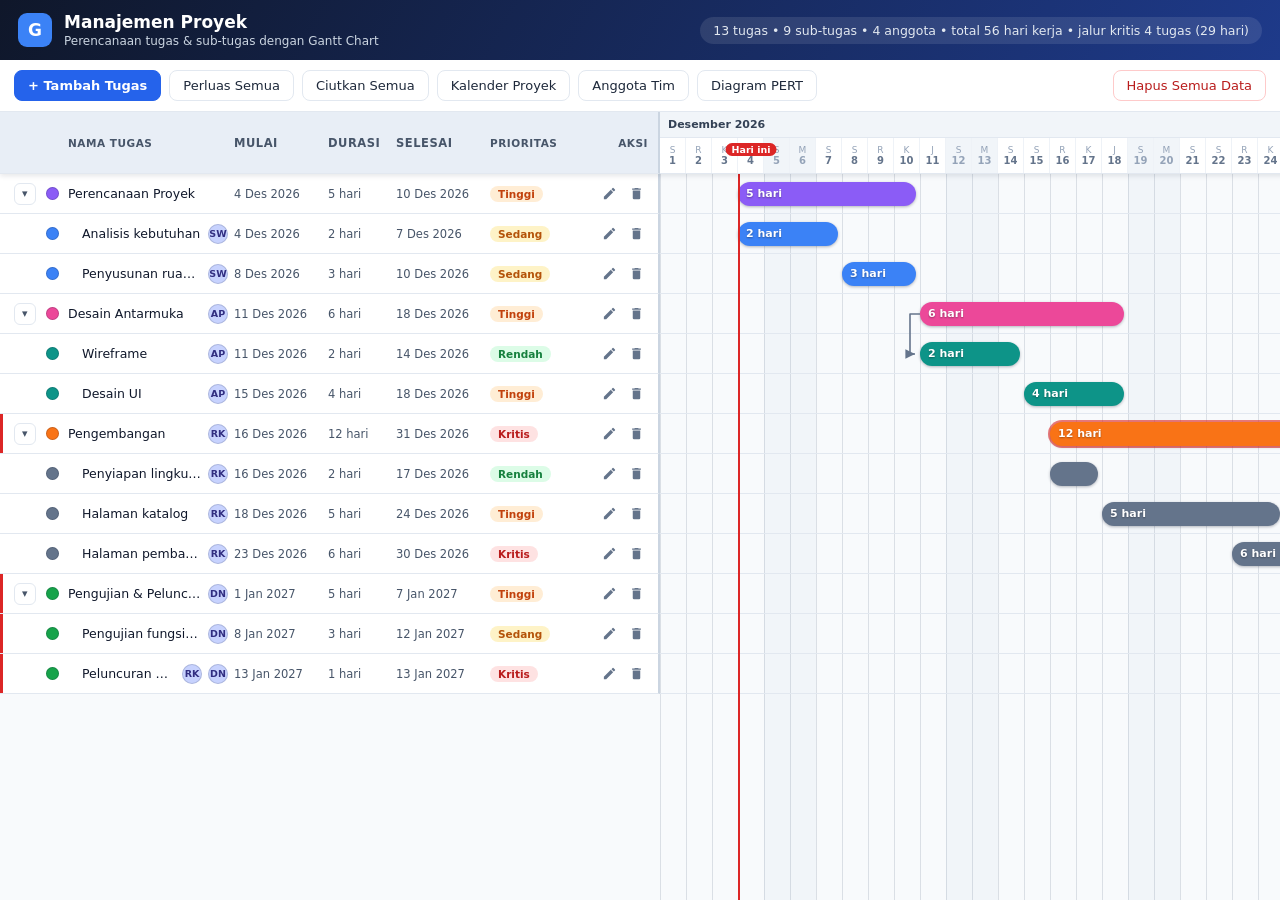
<file: index.html>
<!DOCTYPE html>
<html lang="id">
<head>
<meta charset="utf-8">
<meta name="viewport" content="width=device-width, initial-scale=1">
<title>Manajemen Proyek &mdash; Gantt Chart</title>
<link rel="stylesheet" href="styles.css">
</head>
<body>

<header class="kepala-app">
  <div class="brand">
    <div class="logo" aria-hidden="true">G</div>
    <div>
      <h1>Manajemen Proyek</h1>
      <p>Perencanaan tugas &amp; sub-tugas dengan Gantt Chart</p>
    </div>
  </div>
  <div class="stat" id="statInfo">Memuat&hellip;</div>
</header>

<div class="bilah-alat">
  <div class="kiri">
    <button type="button" id="btnTambah" class="btn utama">+ Tambah Tugas</button>
    <button type="button" id="btnBukaSemua" class="btn">Perluas Semua</button>
    <button type="button" id="btnLipatSemua" class="btn">Ciutkan Semua</button>
    <button type="button" id="btnKalender" class="btn">Kalender Proyek</button>
    <button type="button" id="btnAnggota" class="btn">Anggota Tim</button>
    <button type="button" id="btnPert" class="btn">Diagram PERT</button>
  </div>
  <div class="kanan">
    <button type="button" id="btnHapusSemua" class="btn bahaya">Hapus Semua Data</button>
  </div>
</div>

<main class="gantt" id="areaGantt">
  <div class="gantt-dalam" id="ganttDalam">

    <div class="kepala-gantt">
      <div class="kepala-label grid-kolom">
        <div class="kolom-lipat" title="Ciutkan / perluas sub-tugas"></div>
        <div class="kolom-warna" title="Warna indikator"></div>
        <div class="kolom-nama">Nama Tugas</div>
        <div class="kolom-mulai">Mulai</div>
        <div class="kolom-durasi">Durasi</div>
        <div class="kolom-selesai">Selesai</div>
        <div class="kolom-prioritas">Prioritas</div>
        <div class="kolom-aksi">Aksi</div>
      </div>
      <div class="kepala-track" id="kepalaTrack">
        <div class="baris-bulan" id="barisBulan"></div>
        <div class="baris-hari" id="barisHari"></div>
        <div class="penanda-hari-ini" id="penandaHariIni" hidden>Hari ini</div>
      </div>
    </div>

    <div id="wadahBaris"></div>

    <svg class="panah-gantt" id="svgPanah" aria-hidden="true"></svg>

    <div class="latar-timeline" id="latarTimeline" aria-hidden="true"></div>
    <div class="garis-hari-ini" id="garisHariIni" aria-hidden="true" hidden></div>

  </div>
</main>

<div class="modal-latar" id="modalLatar" hidden>
  <div class="modal" role="dialog" aria-modal="true" aria-labelledby="modalJudul">
    <h2 id="modalJudul">Tambah Tugas</h2>
    <form id="formTugas" novalidate>
      <label class="lebar-penuh" for="fNama">Nama Tugas</label>
      <input class="lebar-penuh" type="text" id="fNama" maxlength="100" placeholder="cth. Desain antarmuka" autocomplete="off" required>

      <div class="baris-form">
        <div>
          <label for="fMulai">Tanggal Mulai</label>
          <input type="date" id="fMulai" required>
        </div>
        <div>
          <label for="fDurasi">Durasi (hari kerja)</label>
          <input type="number" id="fDurasi" min="1" max="365" step="1" value="3" required>
        </div>
      </div>

      <div class="baris-form">
        <div>
          <label for="fPrioritas">Prioritas</label>
          <select id="fPrioritas">
            <option value="rendah">Rendah</option>
            <option value="sedang" selected>Sedang</option>
            <option value="tinggi">Tinggi</option>
            <option value="kritis">Kritis</option>
          </select>
        </div>
        <div>
          <label for="fInduk">Tugas Induk (sub-tugas)</label>
          <select id="fInduk">
            <option value="">&mdash; Tanpa induk (tugas utama) &mdash;</option>
          </select>
        </div>
      </div>

      <label for="fWarna">Warna Indikator</label>
      <div class="pilih-warna">
        <input type="color" id="fWarna" value="#3b82f6">
        <div class="preset" id="presetWarna"></div>
      </div>

      <div class="blok-predecessor">
        <div class="judul-blok">Predecessor (tugas pendahulu)</div>
        <div class="baris-form">
          <div>
            <label for="fPredTugas">Tugas Pendahulu</label>
            <select id="fPredTugas"></select>
          </div>
          <div>
            <label for="fPredTipe">Jenis Hubungan</label>
            <select id="fPredTipe">
              <option value="FS">Finish-to-Start (FS)</option>
              <option value="SS">Start-to-Start (SS)</option>
            </select>
          </div>
        </div>
        <div class="baris-form">
          <div>
            <label for="fPredJeda">Jeda (hari kerja)</label>
            <input type="number" id="fPredJeda" min="0" max="365" step="1" value="0">
          </div>
          <div class="wadah-tambah-pred">
            <span class="label-palsu">&nbsp;</span>
            <button type="button" class="btn" id="btnTambahPred">+ Tambah Hubungan</button>
          </div>
        </div>
        <ul class="daftar-pred" id="daftarPred"></ul>
        <p class="catatan" id="catatanPred" hidden>Tanggal mulai tugas ini dihitung otomatis dari predecessor.</p>
      </div>

      <div class="blok-anggota">
        <div class="judul-blok">Alokasi Anggota Tim</div>
        <ul class="daftar-pred" id="daftarAlokasi"></ul>
        <p class="catatan" id="catatanBiaya" hidden></p>
      </div>

      <div class="pratinjau" id="pratinjauSelesai">Tanggal selesai: &mdash;</div>

      <p class="galat" id="pesanGalat" hidden></p>

      <div class="aksi-modal">
        <button type="button" class="btn" id="btnBatal">Batal</button>
        <button type="submit" class="btn utama" id="btnSimpan">Simpan</button>
      </div>
    </form>
  </div>
</div>

<div class="modal-latar" id="modalKalenderLatar" hidden>
  <div class="modal" role="dialog" aria-modal="true" aria-labelledby="judulKalender">
    <h2 id="judulKalender">Kalender Proyek</h2>
    <form id="formKalender" novalidate>
      <div class="judul-blok">Hari akhir pekan (tidak dihitung sebagai hari kerja)</div>
      <div class="pilihan-hari" id="pilihanHari"></div>

      <div class="judul-blok">Hari libur khusus</div>
      <div class="baris-form">
        <div>
          <label for="fLiburTanggal">Tanggal</label>
          <input type="date" id="fLiburTanggal">
        </div>
        <div>
          <label for="fLiburNama">Keterangan</label>
          <input type="text" id="fLiburNama" maxlength="60" placeholder="cth. Hari Natal" autocomplete="off">
        </div>
      </div>
      <button type="button" class="btn" id="btnTambahLibur">+ Tambah Hari Libur</button>
      <ul class="daftar-libur" id="daftarLibur"></ul>

      <div class="pratinjau" id="ringkasKalender">Hari kerja: &mdash;</div>
      <p class="galat" id="galatKalender" hidden></p>

      <div class="aksi-modal">
        <button type="button" class="btn" id="btnKalenderBawaan">Kembalikan Bawaan</button>
        <button type="button" class="btn" id="btnKalenderBatal">Batal</button>
        <button type="submit" class="btn utama" id="btnKalenderSimpan">Simpan Kalender</button>
      </div>
    </form>
  </div>
</div>

<div class="modal-latar" id="modalAnggotaLatar" hidden>
  <div class="modal modal-lebar" role="dialog" aria-modal="true" aria-labelledby="judulAnggota">
    <h2 id="judulAnggota">Anggota Tim</h2>
    <form id="formAnggota" novalidate>
      <label for="fAnggotaNama">Nama Anggota</label>
      <input type="text" id="fAnggotaNama" maxlength="80" placeholder="cth. Sari Wulandari" autocomplete="off">
      <div class="baris-form">
        <div>
          <label for="fAnggotaEmail">Email</label>
          <input type="text" id="fAnggotaEmail" maxlength="120" placeholder="cth. sari@contoh.com" autocomplete="off">
        </div>
        <div>
          <label for="fAnggotaPeran">Peran</label>
          <input type="text" id="fAnggotaPeran" maxlength="60" placeholder="cth. Backend Developer" autocomplete="off">
        </div>
      </div>
      <label for="fAnggotaGaji">Gaji per Bulan (Rp)</label>
      <input type="number" id="fAnggotaGaji" min="0" max="1000000000000" step="100000" value="0">
      <p class="galat" id="galatAnggota" hidden></p>
      <div class="aksi-modal">
        <button type="button" class="btn" id="btnAnggotaBatal">Batal</button>
        <button type="submit" class="btn utama" id="btnAnggotaSimpan">Simpan Anggota</button>
      </div>
    </form>
    <div class="judul-blok">Daftar Anggota</div>
    <ul class="daftar-anggota-besar" id="daftarAnggota"></ul>
  </div>
</div>

<div class="modal-latar" id="modalPertLatar" hidden>
  <div class="modal modal-lebar" role="dialog" aria-modal="true" aria-labelledby="judulPert">
    <h2 id="judulPert">Diagram PERT &amp; Jalur Kritis</h2>
    <p class="ringkas-analisis" id="ringkasAnalisis">&mdash;</p>
    <div class="wadah-pert" id="wadahPert"></div>
    <p class="catatan">Kotak berbingkai merah = tugas jalur kritis. Panah = hubungan predecessor (FS/SS).</p>
    <div class="aksi-modal">
      <button type="button" class="btn utama" id="btnPertTutup">Tutup</button>
    </div>
  </div>
</div>

<script src="js/logic.js"></script>
<script src="js/app.js"></script>
</body>
</html>
</file>
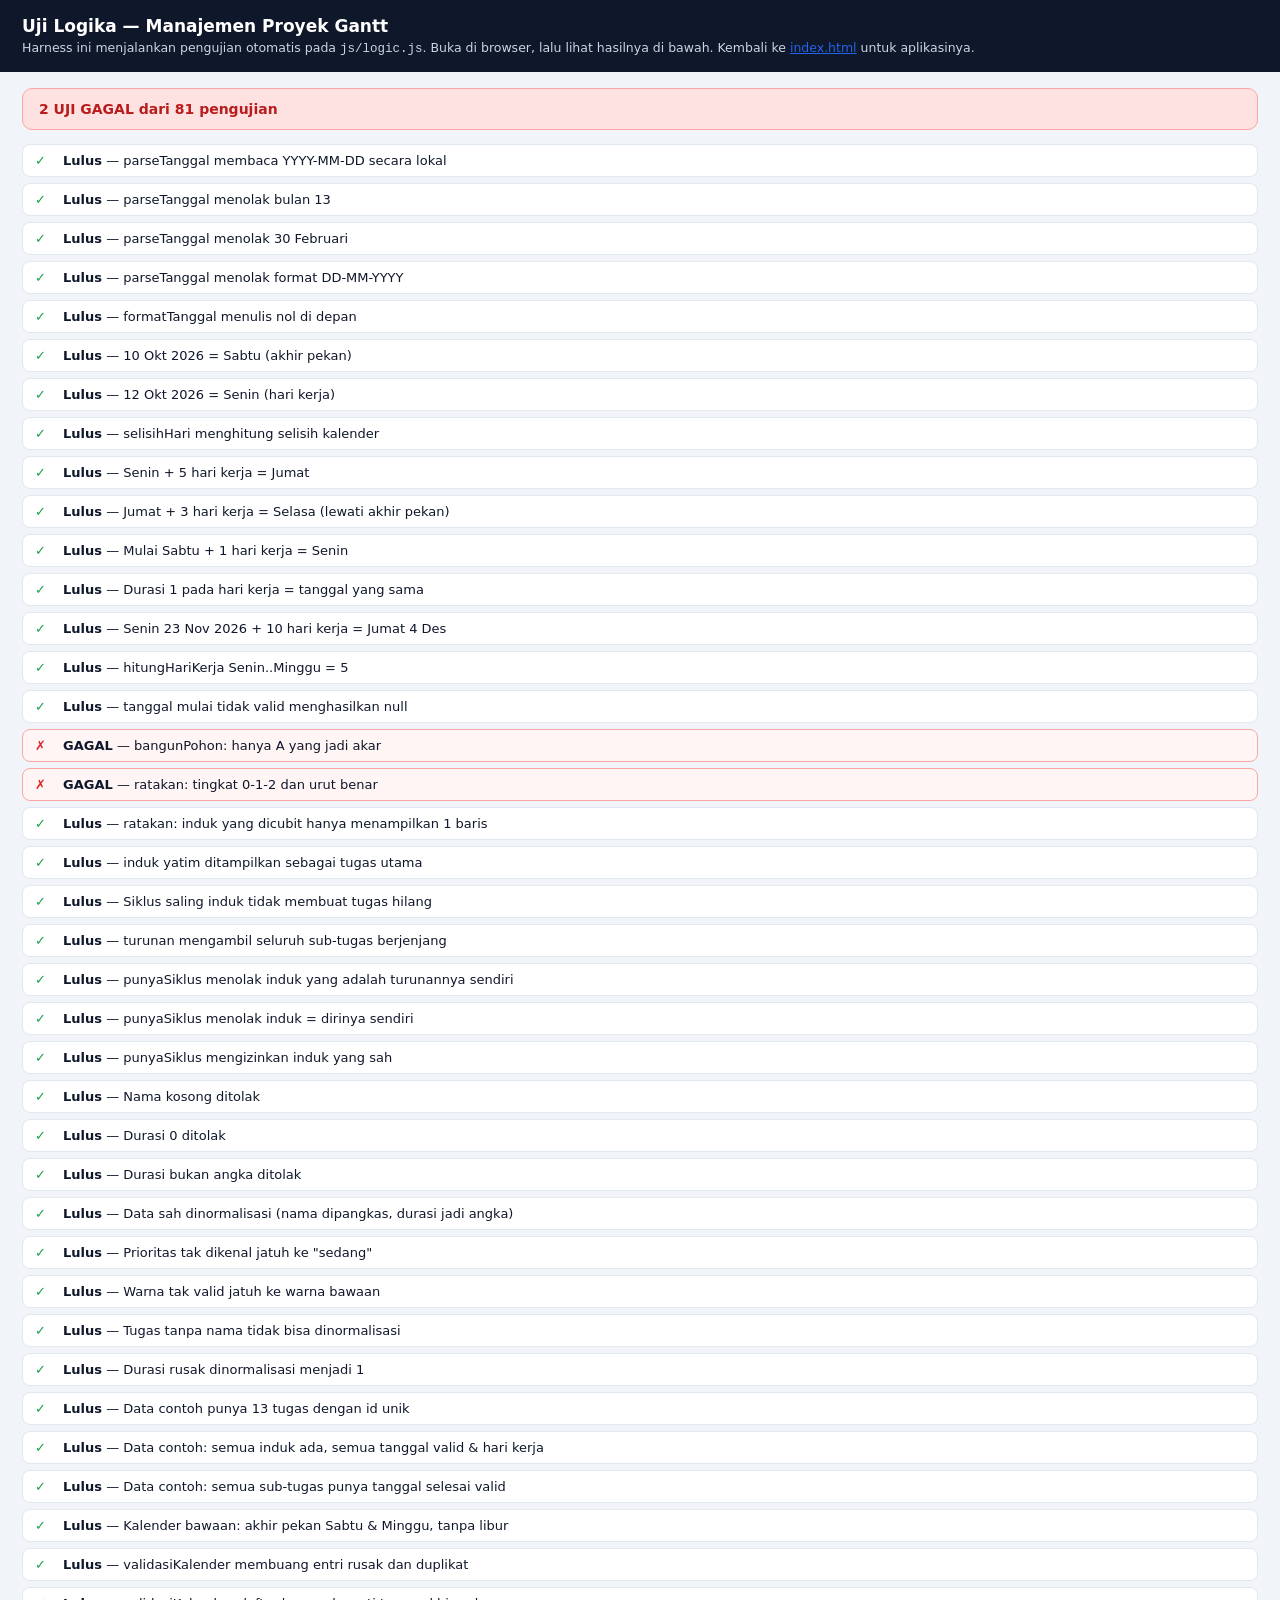
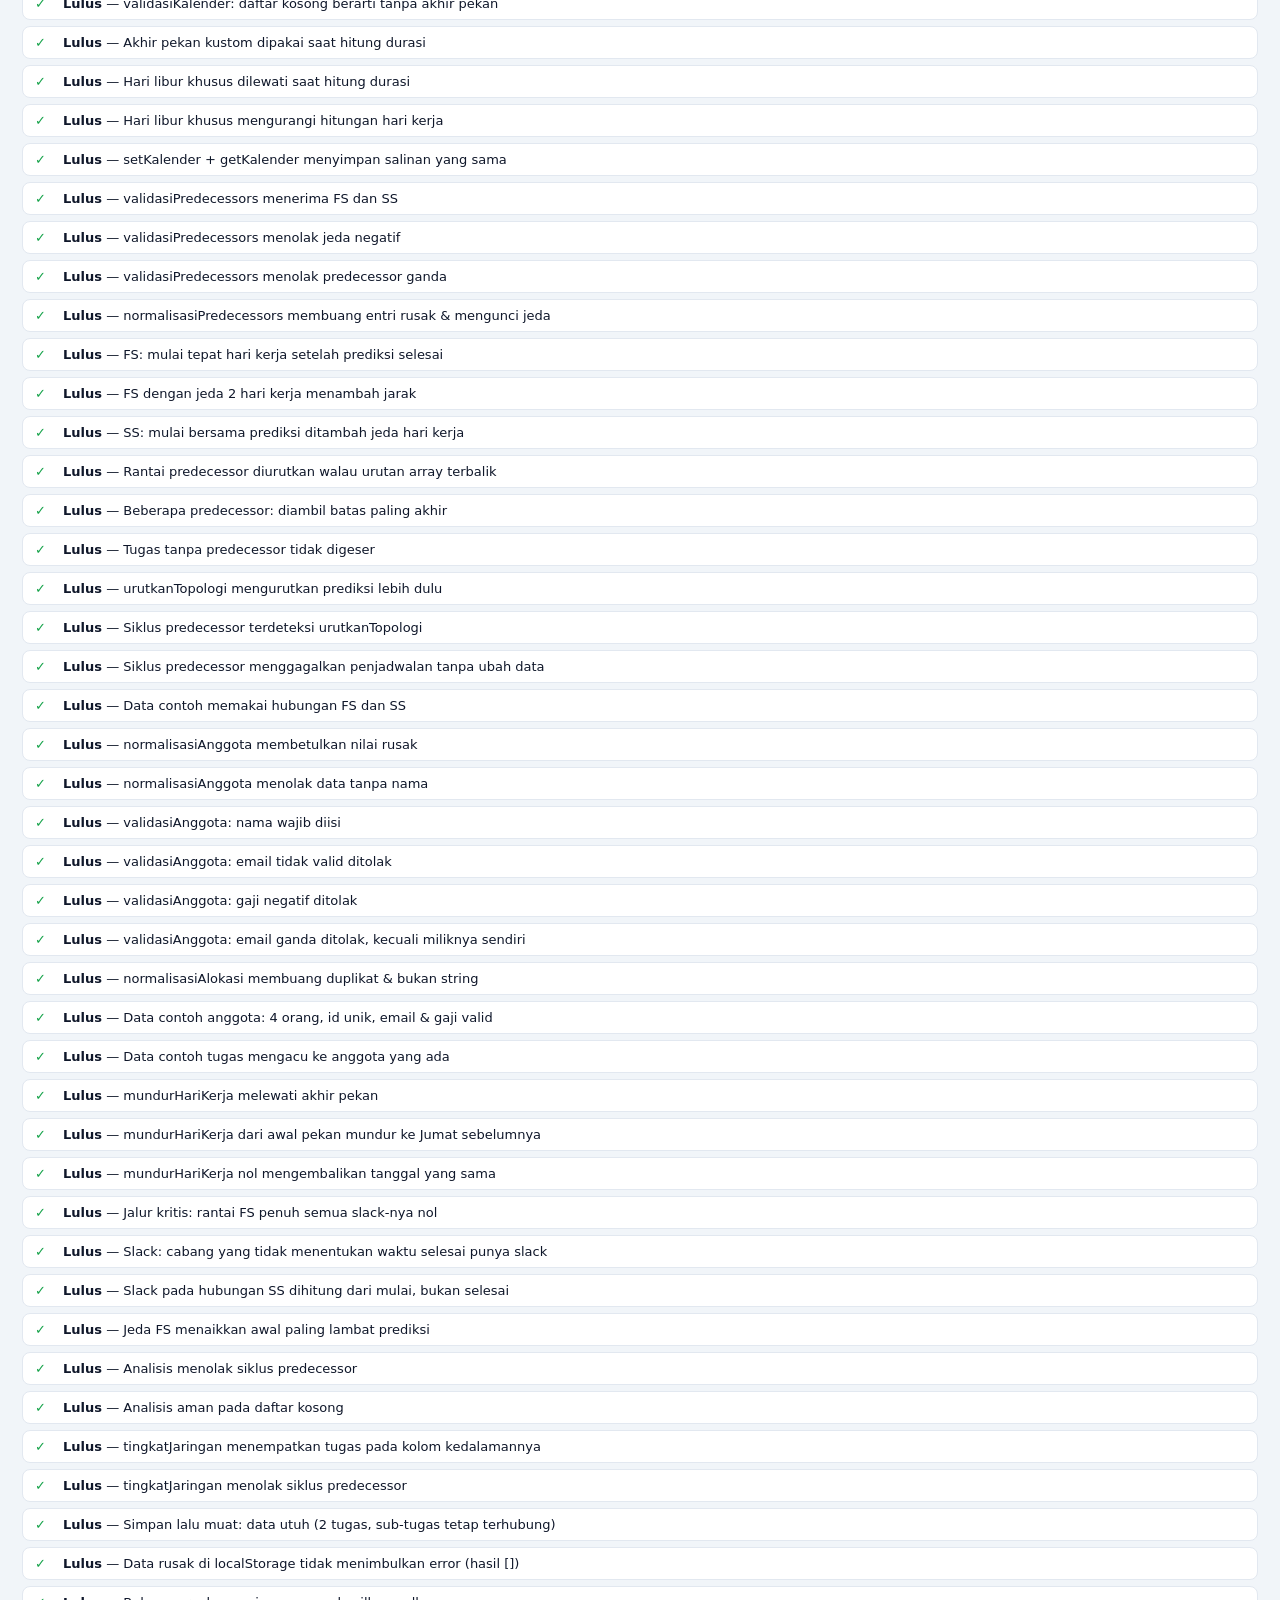
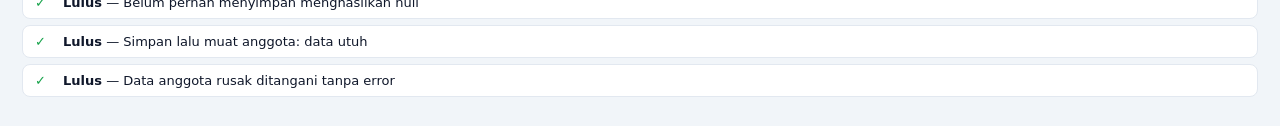
<file: uji.html>
<!DOCTYPE html>
<html lang="id">
<head>
<meta charset="utf-8">
<meta name="viewport" content="width=device-width, initial-scale=1">
<title>Uji Logika &mdash; Manajemen Proyek Gantt</title>
<style>
  body { margin: 0; font-family: "Segoe UI", system-ui, sans-serif; background: #f1f5f9; color: #0f172a; }
  header { background: #0f172a; color: #fff; padding: 16px 22px; }
  header h1 { margin: 0; font-size: 17px; }
  header p { margin: 4px 0 0; font-size: 12.5px; color: #cbd5e1; }
  #ringkas { margin: 16px 22px 0; padding: 12px 16px; border-radius: 10px; font-weight: 700; font-size: 14px; }
  #ringkas.lulus { background: #dcfce7; color: #15803d; border: 1px solid #86efac; }
  #ringkas.gagal { background: #fee2e2; color: #b91c1c; border: 1px solid #fca5a5; }
  ul { list-style: none; margin: 14px 22px 30px; padding: 0; }
  li { background: #fff; border: 1px solid #e2e8f0; border-radius: 8px; padding: 8px 12px; margin-bottom: 6px; font-size: 13px; display: flex; gap: 10px; align-items: baseline; }
  li .tanda { font-weight: 800; width: 18px; flex: 0 0 auto; }
  li.lulus .tanda { color: #16a34a; }
  li.gagal { border-color: #fca5a5; background: #fff5f5; }
  li.gagal .tanda { color: #dc2626; }
  li.lewat .tanda { color: #d97706; }
  li .rincian { color: #64748b; font-size: 12px; }
  a { color: #2563eb; }
</style>
</head>
<body>
<header>
  <h1>Uji Logika &mdash; Manajemen Proyek Gantt</h1>
  <p>Harness ini menjalankan pengujian otomatis pada <code>js/logic.js</code>. Buka di browser, lalu lihat hasilnya di bawah. Kembali ke <a href="index.html">index.html</a> untuk aplikasinya.</p>
</header>
<div id="ringkas">Menjalankan uji&hellip;</div>
<ul id="daftarHasil"></ul>

<script src="js/logic.js"></script>
<script>
(function () {
  'use strict';

  var L = window.GanttLogika;
  var hasil = [];
  var ringkas = document.getElementById('ringkas');
  var daftarHasil = document.getElementById('daftarHasil');

  function ok(nama, kondisi, rincian) {
    hasil.push({ nama: nama, status: kondisi ? 'lulus' : 'gagal', rincian: rincian || '' });
  }

  function lewat(nama, alasan) {
    hasil.push({ nama: nama, status: 'lewat', rincian: alasan || '' });
  }

  function jalankan(nama, fn) {
    try {
      var r = fn();
      if (r === true || r === undefined) ok(nama, true);
      else if (r === false) ok(nama, false);
      else ok(nama, false, 'hasil tak terduga: ' + JSON.stringify(r));
    } catch (e) {
      ok(nama, false, 'error: ' + (e && e.message ? e.message : String(e)));
    }
  }

  if (!L) {
    ringkas.className = 'gagal';
    ringkas.textContent = 'Gagal memuat js/logic.js';
    return;
  }

  /* ---------- Tanggal & hari kerja ---------- */

  jalankan('parseTanggal membaca YYYY-MM-DD secara lokal', function () {
    var d = L.parseTanggal('2026-10-12');
    return !!d && d.getFullYear() === 2026 && d.getMonth() === 9 && d.getDate() === 12;
  });

  jalankan('parseTanggal menolak bulan 13', function () {
    return L.parseTanggal('2026-13-01') === null;
  });

  jalankan('parseTanggal menolak 30 Februari', function () {
    return L.parseTanggal('2026-02-30') === null;
  });

  jalankan('parseTanggal menolak format DD-MM-YYYY', function () {
    return L.parseTanggal('12-10-2026') === null;
  });

  jalankan('formatTanggal menulis nol di depan', function () {
    return L.formatTanggal(new Date(2026, 0, 5)) === '2026-01-05';
  });

  jalankan('10 Okt 2026 = Sabtu (akhir pekan)', function () {
    return L.hariKerja(new Date(2026, 9, 10)) === false;
  });

  jalankan('12 Okt 2026 = Senin (hari kerja)', function () {
    return L.hariKerja(new Date(2026, 9, 12)) === true;
  });

  jalankan('selisihHari menghitung selisih kalender', function () {
    return L.selisihHari(L.parseTanggal('2026-10-12'), L.parseTanggal('2026-10-20')) === 8;
  });

  jalankan('Senin + 5 hari kerja = Jumat', function () {
    return L.hitungTanggalSelesai('2026-10-12', 5) === '2026-10-16';
  });

  jalankan('Jumat + 3 hari kerja = Selasa (lewati akhir pekan)', function () {
    return L.hitungTanggalSelesai('2026-10-16', 3) === '2026-10-20';
  });

  jalankan('Mulai Sabtu + 1 hari kerja = Senin', function () {
    return L.hitungTanggalSelesai('2026-10-10', 1) === '2026-10-12';
  });

  jalankan('Durasi 1 pada hari kerja = tanggal yang sama', function () {
    return L.hitungTanggalSelesai('2026-10-12', 1) === '2026-10-12';
  });

  jalankan('Senin 23 Nov 2026 + 10 hari kerja = Jumat 4 Des', function () {
    return L.hitungTanggalSelesai('2026-11-23', 10) === '2026-12-04';
  });

  jalankan('hitungHariKerja Senin..Minggu = 5', function () {
    return L.hitungHariKerja('2026-10-12', '2026-10-18') === 5;
  });

  jalankan('tanggal mulai tidak valid menghasilkan null', function () {
    return L.hitungTanggalSelesai('bukan-tanggal', 3) === null;
  });

  /* ---------- Pohon tugas ---------- */

  var pohonContoh = [
    { id: 'a', nama: 'A', mulai: '2026-10-12', durasi: 3, prioritas: 'sedang', warna: '#3b82f6', parentId: null },
    { id: 'b', nama: 'B', mulai: '2026-10-12', durasi: 3, prioritas: 'sedang', warna: '#3b82f6', parentId: 'a' },
    { id: 'c', nama: 'C', mulai: '2026-10-14', durasi: 2, prioritas: 'tinggi', warna: '#3b82f6', parentId: 'b' }
  ];

  jalankan('bangunPohon: hanya A yang jadi akar', function () {
    var p = L.bangunPohon(pohonContoh);
    return p.length === 1 && p[0].task.id === 'a' && p[0].anak.length === 1;
  });

  jalankan('ratakan: tingkat 0-1-2 dan urut benar', function () {
    var r = L.ratakan(L.bangunPohon(pohonContoh), new Set());
    return r.length === 3 &&
      r[0].tugas.id === 'a' && r[0].level === 0 &&
      r[1].tugas.id === 'b' && r[1].level === 1 &&
      r[2].tugas.id === 'c' && r[2].level === 2;
  });

  jalankan('ratakan: induk yang dicubit hanya menampilkan 1 baris', function () {
    var r = L.ratakan(L.bangunPohon(pohonContoh), new Set(['a']));
    return r.length === 1 && r[0].tugas.id === 'a' && r[0].terlipat === true;
  });

  jalankan('induk yatim ditampilkan sebagai tugas utama', function () {
    var t = [{ id: 'x', nama: 'X', mulai: '2026-10-12', durasi: 1, prioritas: 'sedang', warna: '#3b82f6', parentId: 'zz' }];
    var p = L.bangunPohon(t);
    return p.length === 1 && p[0].task.id === 'x';
  });

  jalankan('Siklus saling induk tidak membuat tugas hilang', function () {
    var t = [
      { id: 'a', nama: 'A', mulai: '2026-10-12', durasi: 1, prioritas: 'sedang', warna: '#3b82f6', parentId: 'b' },
      { id: 'b', nama: 'B', mulai: '2026-10-12', durasi: 1, prioritas: 'sedang', warna: '#3b82f6', parentId: 'a' }
    ];
    var r = L.ratakan(L.bangunPohon(t), new Set());
    return r.length === 2;
  });

  jalankan('turunan mengambil seluruh sub-tugas berjenjang', function () {
    var d = L.turunan(pohonContoh, 'a');
    return d.length === 2 && d.indexOf('b') >= 0 && d.indexOf('c') >= 0;
  });

  jalankan('punyaSiklus menolak induk yang adalah turunannya sendiri', function () {
    return L.punyaSiklus(pohonContoh, 'a', 'b') === true;
  });

  jalankan('punyaSiklus menolak induk = dirinya sendiri', function () {
    return L.punyaSiklus(pohonContoh, 'a', 'a') === true;
  });

  jalankan('punyaSiklus mengizinkan induk yang sah', function () {
    return L.punyaSiklus(pohonContoh, 'c', null) === false;
  });

  /* ---------- Validasi ---------- */

  jalankan('Nama kosong ditolak', function () {
    var h = L.validasiTugas({ nama: '   ', mulai: '2026-10-12', durasi: 3, prioritas: 'sedang', warna: '#333333' });
    return h.valid === false && h.pesan.length > 0;
  });

  jalankan('Durasi 0 ditolak', function () {
    return L.validasiTugas({ nama: 'Tugas', mulai: '2026-10-12', durasi: 0, prioritas: 'sedang', warna: '#333333' }).valid === false;
  });

  jalankan('Durasi bukan angka ditolak', function () {
    return L.validasiTugas({ nama: 'Tugas', mulai: '2026-10-12', durasi: 'abc', prioritas: 'sedang', warna: '#333333' }).valid === false;
  });

  jalankan('Data sah dinormalisasi (nama dipangkas, durasi jadi angka)', function () {
    var h = L.validasiTugas({ nama: '  Desain UI  ', mulai: '2026-10-12', durasi: '7', prioritas: 'tinggi', warna: '#AABBCC' });
    return h.valid === true &&
      h.nilai.nama === 'Desain UI' &&
      h.nilai.durasi === 7 &&
      h.nilai.mulai === '2026-10-12' &&
      h.nilai.prioritas === 'tinggi' &&
      h.nilai.warna === '#aabbcc';
  });

  jalankan('Prioritas tak dikenal jatuh ke "sedang"', function () {
    var h = L.validasiTugas({ nama: 'Tugas', mulai: '2026-10-12', durasi: 2, prioritas: 'ilegal', warna: '#333333' });
    return h.valid === true && h.nilai.prioritas === 'sedang';
  });

  jalankan('Warna tak valid jatuh ke warna bawaan', function () {
    var h = L.validasiTugas({ nama: 'Tugas', mulai: '2026-10-12', durasi: 2, prioritas: 'sedang', warna: 'merah' });
    return h.valid === true && h.nilai.warna === '#3b82f6';
  });

  jalankan('Tugas tanpa nama tidak bisa dinormalisasi', function () {
    return L.normalisasiTugas({ mulai: '2026-10-12', durasi: 2 }) === null;
  });

  jalankan('Durasi rusak dinormalisasi menjadi 1', function () {
    var n = L.normalisasiTugas({ id: 'z', nama: 'X', mulai: '2026-10-12', durasi: 'abc' });
    return !!n && n.durasi === 1 && n.parentId === null;
  });

  /* ---------- Data contoh ---------- */

  jalankan('Data contoh punya 13 tugas dengan id unik', function () {
    var c = L.contohTugas();
    var unik = {};
    c.forEach(function (t) { unik[t.id] = true; });
    return c.length === 13 && Object.keys(unik).length === 13;
  });

  jalankan('Data contoh: semua induk ada, semua tanggal valid & hari kerja', function () {
    var c = L.contohTugas();
    var ada = {};
    c.forEach(function (t) { ada[t.id] = true; });
    var semuaOk = c.every(function (t) {
      var s = L.parseTanggal(t.mulai);
      var indukOk = !t.parentId || !!ada[t.parentId];
      return !!s && L.hariKerja(s) && indukOk && t.durasi >= 1;
    });
    return semuaOk;
  });

  jalankan('Data contoh: semua sub-tugas punya tanggal selesai valid', function () {
    var c = L.contohTugas();
    return c.every(function (t) { return !!L.hitungTanggalSelesai(t.mulai, t.durasi); });
  });

  /* ---------- Kalender proyek ---------- */

  var kalAsli = L.getKalender();

  try {
    jalankan('Kalender bawaan: akhir pekan Sabtu & Minggu, tanpa libur', function () {
      var k = L.kalenderBawaan();
      return k.akhirPekan.length === 2 && k.akhirPekan.indexOf(0) >= 0 &&
        k.akhirPekan.indexOf(6) >= 0 && k.libur.length === 0;
    });

    jalankan('validasiKalender membuang entri rusak dan duplikat', function () {
      var h = L.validasiKalender({
        akhirPekan: [1, 1, 9, 'x', 5],
        libur: [
          { tanggal: '2026-12-25', nama: 'Natal' },
          { tanggal: 'bukan-tanggal', nama: '?' },
          { tanggal: '2026-12-25', nama: 'duplikat' }
        ]
      });
      return h.valid === true && h.nilai.akhirPekan.length === 2 &&
        h.nilai.akhirPekan.indexOf(1) >= 0 && h.nilai.akhirPekan.indexOf(5) >= 0 &&
        h.nilai.libur.length === 1 && h.nilai.libur[0].tanggal === '2026-12-25';
    });

    jalankan('validasiKalender: daftar kosong berarti tanpa akhir pekan', function () {
      var h = L.validasiKalender({ akhirPekan: [], libur: [] });
      return h.valid === true && h.nilai.akhirPekan.length === 0;
    });

    jalankan('Akhir pekan kustom dipakai saat hitung durasi', function () {
      L.setKalender({ akhirPekan: [1, 3], libur: [] }); /* Senin & Rabu libur */
      /* Senin 12 Okt libur -> hari kerja berikutnya Selasa 13 Okt */
      return L.hitungTanggalSelesai('2026-10-12', 1) === '2026-10-13';
    });

    jalankan('Hari libur khusus dilewati saat hitung durasi', function () {
      L.setKalender({ akhirPekan: [0, 6], libur: [{ tanggal: '2026-10-14', nama: 'Libur' }] });
      /* Senin 12 + 3 hari kerja: Sel 13, Rab 14 (libur), Kam 15 */
      return L.hitungTanggalSelesai('2026-10-12', 3) === '2026-10-15';
    });

    jalankan('Hari libur khusus mengurangi hitungan hari kerja', function () {
      /* Senin 12 .. Jumat 16 dengan Rabu 14 libur = 4 hari kerja */
      return L.hitungHariKerja('2026-10-12', '2026-10-16') === 4;
    });

    jalankan('setKalender + getKalender menyimpan salinan yang sama', function () {
      L.setKalender({ akhirPekan: [0, 6], libur: [{ tanggal: '2026-01-01', nama: 'Tahun Baru' }] });
      var k = L.getKalender();
      return k.akhirPekan.length === 2 && k.libur.length === 1 &&
        k.libur[0].tanggal === '2026-01-01' && k.libur[0].nama === 'Tahun Baru';
    });
  } finally {
    L.setKalender(kalAsli);
  }

  /* ---------- Predecessor & penjadwalan ---------- */

  jalankan('validasiPredecessors menerima FS dan SS', function () {
    var h = L.validasiPredecessors([
      { id: 'a', type: 'FS', delay: 2 },
      { id: 'b', type: 'SS', delay: 0 }
    ]);
    return h.valid === true && h.nilai.length === 2 &&
      h.nilai[0].type === 'FS' && h.nilai[0].delay === 2 && h.nilai[1].type === 'SS';
  });

  jalankan('validasiPredecessors menolak jeda negatif', function () {
    return L.validasiPredecessors([{ id: 'a', type: 'FS', delay: -1 }]).valid === false;
  });

  jalankan('validasiPredecessors menolak predecessor ganda', function () {
    return L.validasiPredecessors([
      { id: 'a', type: 'FS', delay: 0 },
      { id: 'a', type: 'SS', delay: 1 }
    ]).valid === false;
  });

  jalankan('normalisasiPredecessors membuang entri rusak & mengunci jeda', function () {
    var n = L.normalisasiPredecessors([
      { id: 'a', type: 'XYZ', delay: 9999 },
      { id: '', type: 'FS', delay: 0 },
      'bukan-objek',
      { id: 'a', type: 'SS', delay: 1 }
    ]);
    return n.length === 1 && n[0].id === 'a' && n[0].type === 'FS' && n[0].delay === 365;
  });

  jalankan('FS: mulai tepat hari kerja setelah prediksi selesai', function () {
    var t = [
      { id: 'a', nama: 'A', mulai: '2026-10-12', durasi: 5, prioritas: 'sedang', warna: '#3b82f6', parentId: null, predecessors: [] },
      { id: 'b', nama: 'B', mulai: '2026-10-12', durasi: 2, prioritas: 'sedang', warna: '#3b82f6', parentId: null, predecessors: [{ id: 'a', type: 'FS', delay: 0 }] }
    ];
    var r = L.jadwalkanUlang(t);
    /* A selesai Jumat 16 Okt -> B mulai Senin 19 Okt */
    return r.ok === true && r.diubah >= 1 && t[1].mulai === '2026-10-19';
  });

  jalankan('FS dengan jeda 2 hari kerja menambah jarak', function () {
    var t = [
      { id: 'a', nama: 'A', mulai: '2026-10-12', durasi: 5, prioritas: 'sedang', warna: '#3b82f6', parentId: null, predecessors: [] },
      { id: 'b', nama: 'B', mulai: '2026-10-12', durasi: 2, prioritas: 'sedang', warna: '#3b82f6', parentId: null, predecessors: [{ id: 'a', type: 'FS', delay: 2 }] }
    ];
    L.jadwalkanUlang(t);
    /* Jumat 16 + 3 hari kerja = Rabu 21 Okt */
    return t[1].mulai === '2026-10-21';
  });

  jalankan('SS: mulai bersama prediksi ditambah jeda hari kerja', function () {
    var t = [
      { id: 'a', nama: 'A', mulai: '2026-10-12', durasi: 5, prioritas: 'sedang', warna: '#3b82f6', parentId: null, predecessors: [] },
      { id: 'b', nama: 'B', mulai: '2026-10-12', durasi: 2, prioritas: 'sedang', warna: '#3b82f6', parentId: null, predecessors: [{ id: 'a', type: 'SS', delay: 1 }] }
    ];
    L.jadwalkanUlang(t);
    /* Senin 12 + 1 hari kerja = Selasa 13 */
    return t[1].mulai === '2026-10-13';
  });

  jalankan('Rantai predecessor diurutkan walau urutan array terbalik', function () {
    var t = [
      { id: 'd', nama: 'D', mulai: '2026-10-12', durasi: 1, prioritas: 'sedang', warna: '#3b82f6', parentId: null, predecessors: [{ id: 'b', type: 'FS', delay: 0 }] },
      { id: 'b', nama: 'B', mulai: '2026-10-12', durasi: 2, prioritas: 'sedang', warna: '#3b82f6', parentId: null, predecessors: [{ id: 'a', type: 'FS', delay: 0 }] },
      { id: 'a', nama: 'A', mulai: '2026-10-12', durasi: 5, prioritas: 'sedang', warna: '#3b82f6', parentId: null, predecessors: [] }
    ];
    var r = L.jadwalkanUlang(t);
    /* a: 12\u201316; b: 19\u201320; d: 21 */
    return r.ok === true && t[2].mulai === '2026-10-12' &&
      t[1].mulai === '2026-10-19' && t[0].mulai === '2026-10-21';
  });

  jalankan('Beberapa predecessor: diambil batas paling akhir', function () {
    var t = [
      { id: 'a', nama: 'A', mulai: '2026-10-12', durasi: 5, prioritas: 'sedang', warna: '#3b82f6', parentId: null, predecessors: [] },
      { id: 'c', nama: 'C', mulai: '2026-10-20', durasi: 1, prioritas: 'sedang', warna: '#3b82f6', parentId: null, predecessors: [] },
      { id: 'e', nama: 'E', mulai: '2026-10-12', durasi: 2, prioritas: 'sedang', warna: '#3b82f6', parentId: null, predecessors: [
        { id: 'a', type: 'FS', delay: 0 },
        { id: 'c', type: 'SS', delay: 0 }
      ] }
    ];
    L.jadwalkanUlang(t);
    /* FS dari a = 19 Okt, SS dari c = 20 Okt -> diambil 20 Okt */
    return t[2].mulai === '2026-10-20';
  });

  jalankan('Tugas tanpa predecessor tidak digeser', function () {
    var t = [
      { id: 'a', nama: 'A', mulai: '2026-10-13', durasi: 3, prioritas: 'sedang', warna: '#3b82f6', parentId: null, predecessors: [] },
      { id: 'b', nama: 'B', mulai: '2026-10-12', durasi: 5, prioritas: 'sedang', warna: '#3b82f6', parentId: null, predecessors: [{ id: 'a', type: 'FS', delay: 0 }] }
    ];
    var r = L.jadwalkanUlang(t);
    return r.ok === true && t[0].mulai === '2026-10-13';
  });

  jalankan('urutkanTopologi mengurutkan prediksi lebih dulu', function () {
    var t = [
      { id: 'b', predecessors: [{ id: 'a', type: 'FS', delay: 0 }] },
      { id: 'a', predecessors: [] }
    ];
    var u = L.urutkanTopologi(t);
    return !!u && u.length === 2 && u[0].id === 'a' && u[1].id === 'b';
  });

  jalankan('Siklus predecessor terdeteksi urutkanTopologi', function () {
    var t = [
      { id: 'a', predecessors: [{ id: 'b', type: 'FS', delay: 0 }] },
      { id: 'b', predecessors: [{ id: 'a', type: 'FS', delay: 0 }] }
    ];
    return L.urutkanTopologi(t) === null;
  });

  jalankan('Siklus predecessor menggagalkan penjadwalan tanpa ubah data', function () {
    var t = [
      { id: 'a', nama: 'A', mulai: '2026-10-12', durasi: 5, prioritas: 'sedang', warna: '#3b82f6', parentId: null, predecessors: [{ id: 'b', type: 'FS', delay: 0 }] },
      { id: 'b', nama: 'B', mulai: '2026-10-13', durasi: 5, prioritas: 'sedang', warna: '#3b82f6', parentId: null, predecessors: [{ id: 'a', type: 'FS', delay: 0 }] }
    ];
    var r = L.jadwalkanUlang(t);
    return r.ok === false && t[0].mulai === '2026-10-12' && t[1].mulai === '2026-10-13';
  });

  jalankan('Data contoh memakai hubungan FS dan SS', function () {
    var c = L.contohTugas();
    var adaFS = false;
    var adaSS = false;
    c.forEach(function (t) {
      L.normalisasiPredecessors(t.predecessors).forEach(function (p) {
        if (p.type === 'FS') adaFS = true;
        if (p.type === 'SS') adaSS = true;
      });
    });
    return adaFS && adaSS;
  });

  /* ---------- Anggota tim & alokasi ---------- */

  jalankan('normalisasiAnggota membetulkan nilai rusak', function () {
    var n = L.normalisasiAnggota({ id: 'x', nama: '  Budi Santoso  ', email: 'BUKAN-EMAIL', peran: '', gaji: 'abc' });
    return !!n && n.nama === 'Budi Santoso' && n.email === '' &&
      n.peran === 'Anggota Tim' && n.gaji === 0;
  });

  jalankan('normalisasiAnggota menolak data tanpa nama', function () {
    return L.normalisasiAnggota({ nama: '   ', email: 'a@b.co' }) === null;
  });

  jalankan('validasiAnggota: nama wajib diisi', function () {
    return L.validasiAnggota({ nama: '', email: 'a@b.co', gaji: 100 }).valid === false;
  });

  jalankan('validasiAnggota: email tidak valid ditolak', function () {
    return L.validasiAnggota({ nama: 'A', email: 'bukan-email', gaji: 100 }).valid === false;
  });

  jalankan('validasiAnggota: gaji negatif ditolak', function () {
    return L.validasiAnggota({ nama: 'A', email: 'a@b.co', gaji: -5 }).valid === false;
  });

  jalankan('validasiAnggota: email ganda ditolak, kecuali miliknya sendiri', function () {
    var semua = [{ id: 'a1', nama: 'A', email: 'a@b.co', peran: 'X', gaji: 0 }];
    var ganda = L.validasiAnggota({ nama: 'B', email: 'A@B.CO', gaji: 0 }, semua, null);
    var diri = L.validasiAnggota({ nama: 'A', email: 'a@b.co', gaji: 0 }, semua, 'a1');
    return ganda.valid === false && diri.valid === true;
  });

  jalankan('normalisasiAlokasi membuang duplikat & bukan string', function () {
    var n = L.normalisasiAlokasi(['a1', 'a1', 5, '', 'a2', null]);
    return n.length === 2 && n[0] === 'a1' && n[1] === 'a2';
  });

  jalankan('Data contoh anggota: 4 orang, id unik, email & gaji valid', function () {
    var c = L.contohAnggota();
    var unik = {};
    c.forEach(function (a) { unik[a.id] = true; });
    return c.length === 4 && Object.keys(unik).length === 4 &&
      c.every(function (a) { return a.email.indexOf('@') > 0 && a.gaji > 0; });
  });

  jalankan('Data contoh tugas mengacu ke anggota yang ada', function () {
    var ada = {};
    L.contohAnggota().forEach(function (a) { ada[a.id] = true; });
    var tasks = L.contohTugas();
    var semuaAda = tasks.every(function (t) {
      return L.normalisasiAlokasi(t.anggota).every(function (id) { return !!ada[id]; });
    });
    var adaAlokasi = tasks.some(function (t) {
      return L.normalisasiAlokasi(t.anggota).length > 0;
    });
    return semuaAda && adaAlokasi;
  });

  /* ---------- Mundur hari kerja ---------- */

  jalankan('mundurHariKerja melewati akhir pekan', function () {
    return L.formatTanggal(L.mundurHariKerja(L.parseTanggal('2026-10-19'), 1)) === '2026-10-16';
  });

  jalankan('mundurHariKerja dari awal pekan mundur ke Jumat sebelumnya', function () {
    return L.formatTanggal(L.mundurHariKerja(L.parseTanggal('2026-10-12'), 1)) === '2026-10-09';
  });

  jalankan('mundurHariKerja nol mengembalikan tanggal yang sama', function () {
    return L.formatTanggal(L.mundurHariKerja(L.parseTanggal('2026-10-15'), 0)) === '2026-10-15';
  });

  /* ---------- Critical path ---------- */

  jalankan('Jalur kritis: rantai FS penuh semua slack-nya nol', function () {
    var t = [
      { id: 'a', nama: 'A', mulai: '2026-10-12', durasi: 5, predecessors: [] },
      { id: 'b', nama: 'B', mulai: '2026-10-12', durasi: 2, predecessors: [{ id: 'a', type: 'FS', delay: 0 }] },
      { id: 'c', nama: 'C', mulai: '2026-10-12', durasi: 2, predecessors: [{ id: 'b', type: 'FS', delay: 0 }] }
    ];
    var r = L.hitungAnalisis(t);
    /* a: 12\u201316, b: 19\u201320, c: 21\u201322 (9 hari kerja) */
    return r.ok === true && r.proyekSelesai === '2026-10-22' && r.hariKerjaProyek === 9 &&
      r.tugas.a.kritis === true && r.tugas.b.kritis === true && r.tugas.c.kritis === true &&
      r.jalurKritis.length === 3;
  });

  jalankan('Slack: cabang yang tidak menentukan waktu selesai punya slack', function () {
    var t = [
      { id: 'a', nama: 'A', mulai: '2026-10-12', durasi: 5, predecessors: [] },
      { id: 'b', nama: 'B', mulai: '2026-10-12', durasi: 1, predecessors: [] },
      { id: 'c', nama: 'C', mulai: '2026-10-12', durasi: 1, predecessors: [{ id: 'a', type: 'FS', delay: 0 }] }
    ];
    var r = L.hitungAnalisis(t);
    /* selesai proyek 19 Okt; b bisa mundur 5 hari kerja */
    return r.ok === true && r.proyekSelesai === '2026-10-19' &&
      r.tugas.a.kritis === true && r.tugas.b.kritis === false && r.tugas.b.slack === 5 &&
      r.jalurKritis.join(',') === 'a,c';
  });

  jalankan('Slack pada hubungan SS dihitung dari mulai, bukan selesai', function () {
    var t = [
      { id: 'a', nama: 'A', mulai: '2026-10-12', durasi: 5, predecessors: [] },
      { id: 'b', nama: 'B', mulai: '2026-10-12', durasi: 2, predecessors: [{ id: 'a', type: 'SS', delay: 0 }] }
    ];
    var r = L.hitungAnalisis(t);
    /* b mulai 12, selesai proyek 16 -> b bisa mundur 3 hari kerja */
    return r.ok === true && r.tugas.b.mulai === '2026-10-12' && r.tugas.b.slack === 3 &&
      r.tugas.a.kritis === true && r.jalurKritis.join(',') === 'a';
  });

  jalankan('Jeda FS menaikkan awal paling lambat prediksi', function () {
    var t = [
      { id: 'a', nama: 'A', mulai: '2026-10-12', durasi: 5, predecessors: [] },
      { id: 'b', nama: 'B', mulai: '2026-10-12', durasi: 1, predecessors: [{ id: 'a', type: 'FS', delay: 2 }] }
    ];
    var r = L.hitungAnalisis(t);
    /* b mulai 21 Okt; a tetap kritis karena jeda menekannya */
    return r.ok === true && r.tugas.b.mulai === '2026-10-21' &&
      r.tugas.a.kritis === true && r.tugas.b.kritis === true;
  });

  jalankan('Analisis menolak siklus predecessor', function () {
    var t = [
      { id: 'a', predecessors: [{ id: 'b', type: 'FS', delay: 0 }] },
      { id: 'b', predecessors: [{ id: 'a', type: 'FS', delay: 0 }] }
    ];
    return L.hitungAnalisis(t).ok === false;
  });

  jalankan('Analisis aman pada daftar kosong', function () {
    var r = L.hitungAnalisis([]);
    return r.ok === true && r.jalurKritis.length === 0;
  });

  /* ---------- Diagram PERT (jaringan) ---------- */

  jalankan('tingkatJaringan menempatkan tugas pada kolom kedalamannya', function () {
    var t = [
      { id: 'c', predecessors: [{ id: 'b', type: 'FS', delay: 0 }] },
      { id: 'b', predecessors: [{ id: 'a', type: 'FS', delay: 0 }] },
      { id: 'a', predecessors: [] },
      { id: 'd', predecessors: [] }
    ];
    var j = L.tingkatJaringan(t);
    return j.ok === true && j.tingkat.a === 0 && j.tingkat.d === 0 &&
      j.tingkat.b === 1 && j.tingkat.c === 2 && j.kolom === 3;
  });

  jalankan('tingkatJaringan menolak siklus predecessor', function () {
    var t = [
      { id: 'a', predecessors: [{ id: 'b', type: 'FS', delay: 0 }] },
      { id: 'b', predecessors: [{ id: 'a', type: 'FS', delay: 0 }] }
    ];
    return L.tingkatJaringan(t).ok === false;
  });

  /* ---------- Penyimpanan (dengan pemulihan data asli) ---------- */

  var bisaSimpan = true;
  try {
    window.localStorage.setItem('__uji__', '1');
    window.localStorage.removeItem('__uji__');
  } catch (e) {
    bisaSimpan = false;
  }

  if (!bisaSimpan) {
    lewat('Simpan & muat tugas (localStorage)', 'localStorage tidak tersedia di lingkungan ini');
    lewat('Data rusak ditangani', 'localStorage tidak tersedia di lingkungan ini');
    lewat('Kunci kosong menghasilkan null', 'localStorage tidak tersedia di lingkungan ini');
  } else {
    var kunci = L.KUNCI_TUGAS;
    var asli = null;
    try { asli = window.localStorage.getItem(kunci); } catch (e1) { asli = null; }

    try {
      var ujiSimpan = [
        { id: 'u1', nama: 'Uji Simpan', mulai: '2026-10-12', durasi: 4, prioritas: 'kritis', warna: '#ef4444', parentId: null },
        { id: 'u2', nama: 'Uji Sub', mulai: '2026-10-14', durasi: 2, prioritas: 'rendah', warna: '#16a34a', parentId: 'u1' }
      ];
      L.simpanTugas(ujiSimpan);
      var muat = L.muatTugas();
      hasil.push({
        nama: 'Simpan lalu muat: data utuh (2 tugas, sub-tugas tetap terhubung)',
        status: (muat && muat.length === 2 && muat[1].parentId === 'u1' && muat[0].durasi === 4) ? 'lulus' : 'gagal',
        rincian: (muat && muat.length === 2) ? '' : 'jumlah data: ' + (muat ? muat.length : 'null')
      });

      window.localStorage.setItem(kunci, '{bukan json yang valid');
      var rusak = L.muatTugas();
      hasil.push({
        nama: 'Data rusak di localStorage tidak menimbulkan error (hasil [])',
        status: (rusak && rusak.length === 0) ? 'lulus' : 'gagal',
        rincian: ''
      });

      window.localStorage.removeItem(kunci);
      var kosong = L.muatTugas();
      hasil.push({
        nama: 'Belum pernah menyimpan menghasilkan null',
        status: (kosong === null) ? 'lulus' : 'gagal',
        rincian: ''
      });
    } finally {
      try {
        if (asli === null) window.localStorage.removeItem(kunci);
        else window.localStorage.setItem(kunci, asli);
      } catch (e2) { /* abaikan */ }
    }
  }

  if (bisaSimpan) {
    var kunciAnggota = L.KUNCI_ANGGOTA;
    var asliAnggota = null;
    try { asliAnggota = window.localStorage.getItem(kunciAnggota); } catch (e3) { asliAnggota = null; }

    try {
      L.simpanAnggota([{ id: 'g1', nama: 'Uji', email: 'uji@x.co', peran: 'QA', gaji: 1000 }]);
      var muatAnggotaUji = L.muatAnggota();
      hasil.push({
        nama: 'Simpan lalu muat anggota: data utuh',
        status: (muatAnggotaUji && muatAnggotaUji.length === 1 &&
          muatAnggotaUji[0].gaji === 1000 && muatAnggotaUji[0].email === 'uji@x.co') ? 'lulus' : 'gagal',
        rincian: ''
      });

      window.localStorage.setItem(kunciAnggota, '{rusak');
      var anggotaRusak = L.muatAnggota();
      hasil.push({
        nama: 'Data anggota rusak ditangani tanpa error',
        status: (anggotaRusak === null) ? 'lulus' : 'gagal',
        rincian: ''
      });
    } finally {
      try {
        if (asliAnggota === null) window.localStorage.removeItem(kunciAnggota);
        else window.localStorage.setItem(kunciAnggota, asliAnggota);
      } catch (e4) { /* abaikan */ }
    }
  }

  /* ---------- Pelaporan ---------- */

  var lulus = hasil.filter(function (h) { return h.status === 'lulus'; }).length;
  var gagal = hasil.filter(function (h) { return h.status === 'gagal'; }).length;
  var dilewat = hasil.filter(function (h) { return h.status === 'lewat'; }).length;

  hasil.forEach(function (h) {
    var li = document.createElement('li');
    li.className = h.status;
    var tanda = h.status === 'lulus' ? '\u2713' : (h.status === 'gagal' ? '\u2717' : '\u25CB');
    var teks = h.status === 'gagal' ? 'GAGAL' : (h.status === 'lewat' ? 'Dilewati' : 'Lulus');

    var spanTanda = document.createElement('span');
    spanTanda.className = 'tanda';
    spanTanda.textContent = tanda;

    var spanTeks = document.createElement('span');
    var kuat = document.createElement('strong');
    kuat.textContent = teks;
    spanTeks.appendChild(kuat);
    spanTeks.appendChild(document.createTextNode(' \u2014 ' + h.nama));
    if (h.rincian) {
      var rincian = document.createElement('span');
      rincian.className = 'rincian';
      rincian.textContent = ' (' + h.rincian + ')';
      spanTeks.appendChild(rincian);
    }

    li.appendChild(spanTanda);
    li.appendChild(spanTeks);
    daftarHasil.appendChild(li);
  });

  if (gagal === 0) {
    ringkas.className = 'lulus';
    ringkas.textContent = 'SEMUA UJI LULUS \u2014 ' + lulus + ' pengujian berhasil' +
      (dilewat ? ', ' + dilewat + ' dilewati' : '');
    document.title = '\u2713 ' + document.title;
  } else {
    ringkas.className = 'gagal';
    ringkas.textContent = gagal + ' UJI GAGAL dari ' + hasil.length + ' pengujian';
    document.title = '\u2717 ' + document.title;
  }
})();
</script>
</body>
</html>
</file>
<file: styles.css>
/* ============================================================
   Manajemen Proyek — Gantt Chart (HTML/CSS/JS murni)
   ============================================================ */

:root {
  --lebar-label: 660px;
  --lebar-timeline: 0px;
  --lebar-hari: 26px;
  --tinggi-kepala: 62px;
  --tinggi-baris: 40px;
  --tingkat: 0;
  --garis: #e2e8f0;
  --teks: #0f172a;
  --teks-redup: #64748b;
  --biru: #2563eb;
}

* { box-sizing: border-box; }

html, body { height: 100%; }

body {
  margin: 0;
  font-family: "Segoe UI", "Inter", system-ui, -apple-system, Roboto, "Helvetica Neue", Arial, sans-serif;
  background: #e8eef6;
  color: var(--teks);
  display: flex;
  flex-direction: column;
  overflow: hidden;
}

/* ---------- Kepala aplikasi ---------- */

.kepala-app {
  flex: 0 0 auto;
  background: linear-gradient(120deg, #0f172a 0%, #1e3a8a 100%);
  color: #fff;
  padding: 12px 18px;
  display: flex;
  align-items: center;
  justify-content: space-between;
  gap: 16px;
}

.brand { display: flex; align-items: center; gap: 12px; min-width: 0; }

.logo {
  width: 34px; height: 34px; border-radius: 9px;
  background: #3b82f6; color: #fff;
  display: flex; align-items: center; justify-content: center;
  font-weight: 700; font-size: 17px; flex: 0 0 auto;
}

.kepala-app h1 { margin: 0; font-size: 17px; line-height: 1.2; }
.kepala-app p { margin: 2px 0 0; font-size: 12px; color: #cbd5e1; }

.stat {
  font-size: 12.5px; color: #e2e8f0;
  background: rgba(255, 255, 255, .1);
  padding: 6px 13px; border-radius: 999px;
  white-space: nowrap; overflow: hidden; text-overflow: ellipsis;
}

/* ---------- Bilah alat ---------- */

.bilah-alat {
  flex: 0 0 auto;
  display: flex; align-items: center; justify-content: space-between;
  gap: 10px; flex-wrap: wrap;
  padding: 10px 14px;
  background: #fff;
  border-bottom: 1px solid var(--garis);
}

.bilah-alat .kiri,
.bilah-alat .kanan { display: flex; gap: 8px; flex-wrap: wrap; }

.btn {
  border: 1px solid var(--garis);
  background: #fff; color: #1e293b;
  padding: 7px 13px; border-radius: 8px;
  font-size: 13px; font-family: inherit; cursor: pointer;
  transition: background .15s ease, border-color .15s ease;
}

.btn:hover { background: #f1f5f9; }
.btn:disabled { opacity: .45; cursor: default; }
.btn:disabled:hover { background: #fff; }

.btn.utama { background: var(--biru); border-color: var(--biru); color: #fff; font-weight: 600; }
.btn.utama:hover { background: #1d4ed8; }

.btn.bahaya { color: #b91c1c; border-color: #fecaca; }
.btn.bahaya:hover { background: #fef2f2; }

/* ---------- Area Gantt ---------- */

.gantt {
  flex: 1 1 auto;
  overflow: auto;
  position: relative;
  background: #f8fafc;
}

.gantt-dalam {
  position: relative;
  width: calc(var(--lebar-label) + var(--lebar-timeline));
  min-height: 100%;
}

/* Kepala timeline (sticky atas) */

.kepala-gantt {
  position: sticky; top: 0; z-index: 6;
  display: flex;
  background: #fff;
  box-shadow: 0 2px 5px rgba(15, 23, 42, .1);
}

.kepala-label {
  position: sticky; left: 0; z-index: 7;
  width: var(--lebar-label);
  flex: 0 0 var(--lebar-label);
  height: var(--tinggi-kepala);
  background: #e8eef6;
  border-right: 2px solid #cbd5e1;
  border-bottom: 1px solid var(--garis);
  font-size: 10.5px; font-weight: 700;
  letter-spacing: .05em; text-transform: uppercase;
  color: #475569;
}

.kepala-track {
  position: relative;
  width: var(--lebar-timeline);
  flex: 0 0 auto;
  border-bottom: 1px solid var(--garis);
}

.baris-bulan { display: flex; height: 26px; border-bottom: 1px solid var(--garis); }

.bulan {
  display: flex; align-items: center;
  flex: 0 0 auto;
  padding-left: 8px;
  font-size: 11px; font-weight: 700; color: #334155;
  background: #f1f5f9;
  border-right: 2px solid #cbd5e1;
  white-space: nowrap; overflow: hidden;
}

.baris-hari { display: flex; height: 35px; }

.hari {
  flex: 0 0 auto;
  display: flex; flex-direction: column;
  align-items: center; justify-content: center;
  border-right: 1px solid #eef2f7;
  font-size: 10px; color: #64748b; line-height: 1.15;
}

.hari .huruf { font-size: 9px; color: #94a3b8; text-transform: uppercase; }
.hari .angka { font-weight: 600; }
.hari.akhir-pekan { background: #f1f5f9; color: #94a3b8; }
.hari.akhir-pekan .angka { color: #94a3b8; }
.hari.sempit .huruf { display: none; }

.penanda-hari-ini {
  position: absolute; top: 31px;
  transform: translateX(-50%);
  background: #dc2626; color: #fff;
  font-size: 9.5px; font-weight: 700;
  padding: 1px 6px; border-radius: 8px;
  white-space: nowrap; z-index: 2; pointer-events: none;
}

/* Latar timeline (garis hari + isi akhir pekan) */

.latar-timeline {
  position: absolute;
  left: var(--lebar-label);
  top: var(--tinggi-kepala);
  bottom: 0;
  width: var(--lebar-timeline);
  z-index: 0;
  pointer-events: none;
}

.garis-hari-ini {
  position: absolute;
  top: var(--tinggi-kepala); bottom: 0;
  width: 2px; background: #dc2626;
  z-index: 3; pointer-events: none;
}

/* ---------- Baris tugas ---------- */

.baris { display: flex; height: var(--tinggi-baris); }

.baris-label {
  position: sticky; left: 0; z-index: 5;
  width: var(--lebar-label);
  flex: 0 0 var(--lebar-label);
  background: #fff;
  border-right: 2px solid #cbd5e1;
  border-bottom: 1px solid var(--garis);
  font-size: 12.5px;
  cursor: default;
}

.baris-track {
  position: relative; z-index: 1;
  width: var(--lebar-timeline);
  flex: 0 0 auto;
  background: transparent;
  border-bottom: 1px solid var(--garis);
}

.baris:hover .baris-label { background-color: #eef4ff; }
.baris:hover .baris-track { background-color: rgba(37, 99, 235, .06); }

/* grid kolom label (dipakai kepala + baris) */

.grid-kolom {
  display: grid;
  grid-template-columns: 30px 16px minmax(140px, 1fr) 88px 62px 88px 80px 72px;
  align-items: center;
  gap: 6px;
  padding: 0 10px;
}

.grid-kolom > * { min-width: 0; }

.kolom-lipat { display: flex; align-items: center; justify-content: center; }
.kolom-warna { display: flex; align-items: center; }

.kolom-nama {
  display: flex; align-items: center; gap: 6px;
  min-width: 0;
  padding-left: calc(var(--tingkat) * 14px);
}

.nama {
  flex: 1 1 auto; min-width: 0;
  white-space: nowrap; overflow: hidden; text-overflow: ellipsis;
  font-weight: 500;
}

.pill {
  flex: 0 0 auto;
  background: #e2e8f0; color: #334155;
  font-size: 10px; font-weight: 700;
  padding: 1px 6px; border-radius: 999px;
}

.kolom-mulai,
.kolom-selesai,
.kolom-durasi {
  font-size: 11.5px; color: #475569; white-space: nowrap;
}

.badge {
  display: inline-block;
  font-size: 10.5px; font-weight: 700;
  padding: 2px 8px; border-radius: 999px;
  white-space: nowrap;
}

.titik-warna {
  width: 13px; height: 13px; border-radius: 50%;
  box-shadow: inset 0 0 0 1px rgba(15, 23, 42, .2);
  flex: 0 0 auto;
}

.lipat {
  width: 22px; height: 22px;
  border: 1px solid var(--garis); background: #fff;
  border-radius: 6px; padding: 0; cursor: pointer;
  font-size: 11px; line-height: 1; color: #475569;
}
.lipat:hover { background: #e0e7ff; border-color: #c7d2fe; }

.kolom-aksi { display: flex; align-items: center; justify-content: flex-end; gap: 4px; }

.aksi-btn {
  border: none; background: transparent;
  padding: 4px; border-radius: 6px; cursor: pointer;
  color: #64748b; display: inline-flex;
}
.aksi-btn:hover { background: #e2e8f0; color: #0f172a; }
.aksi-btn.hapus:hover { background: #fee2e2; color: #b91c1c; }
.aksi-btn svg { width: 15px; height: 15px; fill: currentColor; display: block; }

/* ---------- Bar Gantt ---------- */

.bar {
  position: absolute; top: 50%;
  transform: translateY(-50%);
  height: 24px;
  border: none; border-radius: 12px;
  padding: 0 8px;
  color: #fff; font-family: inherit;
  font-size: 11px; font-weight: 700;
  display: flex; align-items: center;
  white-space: nowrap; overflow: hidden;
  cursor: pointer; z-index: 2;
  box-shadow: 0 1px 3px rgba(15, 23, 42, .3);
  text-shadow: 0 1px 2px rgba(0, 0, 0, .35);
  transition: filter .12s ease;
}

.bar:hover { filter: brightness(1.08); outline: 2px solid rgba(37, 99, 235, .55); }
.bar:focus-visible { outline: 2px solid #1d4ed8; outline-offset: 1px; }
.bar .teks-bar { pointer-events: none; overflow: hidden; text-overflow: ellipsis; }

/* ---------- Keadaan kosong ---------- */

.kosong {
  position: sticky; left: 0;
  z-index: 1;
  width: var(--lebar-label);
  padding: 42px 24px;
  text-align: center;
  background: #fff;
  border-right: 2px solid #cbd5e1;
  border-bottom: 1px solid var(--garis);
  color: var(--teks-redup);
}

.kosong h3 { margin: 0 0 6px; font-size: 15px; color: var(--teks); }
.kosong p { margin: 0 0 16px; font-size: 13px; line-height: 1.5; }

/* ---------- Modal ---------- */

.modal-latar {
  position: fixed; inset: 0;
  background: rgba(15, 23, 42, .55);
  display: flex; align-items: center; justify-content: center;
  padding: 20px; z-index: 50;
}

.modal-latar[hidden] { display: none; }

.modal {
  background: #fff;
  width: 100%; max-width: 560px;
  max-height: 92vh; overflow: auto;
  border-radius: 14px;
  padding: 20px 22px 22px;
  box-shadow: 0 24px 70px rgba(2, 6, 23, .4);
}

.modal h2 { margin: 0 0 16px; font-size: 17px; }

#formTugas label,
#formKalender label:not(.hari-check),
#formAnggota label {
  display: block;
  font-size: 12px; font-weight: 700;
  color: #334155; margin: 12px 0 5px;
}

#formTugas label.lebar-penuh { margin-top: 0; }

#formTugas input[type="text"],
#formTugas input[type="date"],
#formTugas input[type="number"],
#formTugas select,
#formKalender input[type="text"],
#formKalender input[type="date"],
#formKalender select,
#formAnggota input[type="text"],
#formAnggota input[type="number"] {
  width: 100%;
  padding: 8px 10px;
  border: 1px solid #cbd5e1;
  border-radius: 8px;
  font-size: 13.5px;
  font-family: inherit;
  color: var(--teks);
  background: #fff;
}

#formTugas input:focus,
#formTugas select:focus,
#formKalender input:focus,
#formKalender select:focus,
#formAnggota input:focus {
  outline: none;
  border-color: var(--biru);
  box-shadow: 0 0 0 3px rgba(37, 99, 235, .18);
}

.baris-form { display: grid; grid-template-columns: 1fr 1fr; gap: 12px; }
.baris-form > div { min-width: 0; }

.pilih-warna { display: flex; align-items: center; gap: 12px; flex-wrap: wrap; }

#fWarna {
  width: 52px; height: 34px;
  padding: 2px; border: 1px solid #cbd5e1;
  border-radius: 8px; background: #fff; cursor: pointer;
}

.preset { display: flex; gap: 6px; flex-wrap: wrap; }

.swatch {
  width: 24px; height: 24px;
  border-radius: 7px;
  border: 2px solid transparent;
  padding: 0; cursor: pointer;
}
.swatch.aktif { border-color: #0f172a; transform: scale(1.12); }

.pratinjau {
  margin-top: 16px;
  background: #f1f5f9;
  border: 1px dashed #cbd5e1;
  border-radius: 8px;
  padding: 10px 12px;
  font-size: 13px; color: #334155;
}

.galat {
  margin: 12px 0 0;
  background: #fef2f2; border: 1px solid #fecaca;
  color: #b91c1c; border-radius: 8px;
  padding: 9px 11px; font-size: 13px;
}

.aksi-modal { display: flex; justify-content: flex-end; gap: 10px; margin-top: 18px; }

/* ---------- Responsif sederhana ---------- */

@media (max-width: 980px) {
  :root { --lebar-label: 470px; }
  .grid-kolom { grid-template-columns: 30px 16px minmax(120px, 1fr) 88px 80px 72px; }
  .kolom-durasi, .kolom-selesai { display: none; }
}

/* ---------- Scrollbar ---------- */

.gantt::-webkit-scrollbar { height: 12px; width: 12px; }
.gantt::-webkit-scrollbar-track { background: #f1f5f9; }
.gantt::-webkit-scrollbar-thumb { background: #cbd5e1; border-radius: 8px; border: 2px solid #f1f5f9; }
.gantt::-webkit-scrollbar-thumb:hover { background: #94a3b8; }

/* ---------- Predecessor ---------- */

.judul-blok {
  font-size: 12px; font-weight: 700;
  color: #334155; margin: 16px 0 6px;
}

.blok-predecessor {
  margin-top: 4px;
  border-top: 1px dashed #cbd5e1;
  padding-top: 2px;
}

.wadah-tambah-pred { display: flex; flex-direction: column; }
.wadah-tambah-pred .label-palsu { display: block; height: 14px; margin: 12px 0 6px; }
.wadah-tambah-pred .btn { align-self: flex-start; }

.daftar-pred,
.daftar-libur {
  list-style: none;
  margin: 10px 0 0; padding: 0;
  max-height: 170px; overflow: auto;
}

.daftar-pred li,
.daftar-libur li {
  display: flex; align-items: center; gap: 8px;
  border: 1px solid #e2e8f0; border-radius: 8px;
  background: #f8fafc;
  padding: 6px 8px; margin-bottom: 6px;
  font-size: 12.5px;
}

.daftar-pred .kosong-pred,
.daftar-libur .kosong-pred {
  justify-content: center;
  color: #64748b; font-style: italic;
}

.pred-nama,
.libur-nama {
  flex: 1 1 auto; min-width: 0;
  white-space: nowrap; overflow: hidden; text-overflow: ellipsis;
}

.pred-nama { font-weight: 600; }

.pred-tipe {
  flex: 0 0 auto;
  background: #dbeafe; color: #1d4ed8;
  font-size: 10.5px; font-weight: 800;
  padding: 2px 6px; border-radius: 6px;
}

.pred-jeda {
  flex: 0 0 auto;
  color: #64748b; font-size: 11.5px; white-space: nowrap;
}

.libur-tgl { flex: 0 0 auto; font-weight: 700; white-space: nowrap; }

.catatan {
  margin: 10px 0 0;
  font-size: 12px; color: #92400e;
  background: #fffbeb; border: 1px dashed #fcd34d;
  border-radius: 8px; padding: 7px 9px;
}

/* ---------- Kalender proyek ---------- */

.pilihan-hari { display: flex; flex-wrap: wrap; gap: 8px; margin-top: 4px; }

.hari-check {
  display: flex; align-items: center; gap: 6px;
  margin: 0; padding: 7px 11px;
  border: 1px solid #cbd5e1; border-radius: 8px;
  background: #fff;
  font-size: 12.5px; font-weight: 600; color: #334155;
  cursor: pointer;
}

.hari-check:hover { background: #f1f5f9; }
.hari-check input { accent-color: var(--biru); margin: 0; }

#btnTambahLibur { margin-top: 10px; }

/* ---------- Panah predecessor di Gantt ---------- */

.panah-gantt {
  position: absolute;
  left: var(--lebar-label);
  top: var(--tinggi-kepala);
  z-index: 2;
  pointer-events: none;
  overflow: visible;
}

/* ---------- Anggota tim & alokasi ---------- */

.modal-lebar { max-width: 740px; }

.blok-anggota {
  margin-top: 4px;
  border-top: 1px dashed #cbd5e1;
  padding-top: 2px;
}

.cek-anggota {
  display: flex; align-items: center; gap: 8px;
  width: 100%; margin: 0;
  font-size: 12.5px; color: #1e293b;
  cursor: pointer;
}

.cek-anggota input { accent-color: var(--biru); margin: 0; }

.cek-anggota .nama-anggota {
  flex: 1 1 auto; min-width: 0;
  font-weight: 600;
  white-space: nowrap; overflow: hidden; text-overflow: ellipsis;
}

.cek-anggota .peran-anggota {
  flex: 0 0 auto;
  color: #64748b; font-size: 11px;
  white-space: nowrap;
}

.daftar-anggota-besar {
  list-style: none;
  margin: 6px 0 0; padding: 0;
  max-height: 230px; overflow: auto;
}

.daftar-anggota-besar li {
  display: flex; align-items: center; gap: 10px;
  border: 1px solid #e2e8f0; border-radius: 8px;
  background: #f8fafc;
  padding: 8px 10px; margin-bottom: 6px;
  font-size: 12.5px;
}

.daftar-anggota-besar .kosong-pred {
  justify-content: center;
  color: #64748b; font-style: italic;
}

.daftar-anggota-besar .ringkas-anggota {
  justify-content: center;
  background: #eff6ff; border-color: #bfdbfe;
  color: #1e3a8a; font-weight: 700;
}

.anggota-nama {
  flex: 0 0 160px; font-weight: 700;
  white-space: nowrap; overflow: hidden; text-overflow: ellipsis;
}

.anggota-email {
  flex: 1 1 auto; min-width: 0; color: #475569;
  white-space: nowrap; overflow: hidden; text-overflow: ellipsis;
}

.anggota-peran {
  flex: 0 0 130px; color: #475569;
  white-space: nowrap; overflow: hidden; text-overflow: ellipsis;
}

.anggota-gaji {
  flex: 0 0 120px; text-align: right;
  font-weight: 700; white-space: nowrap;
}

.chip-kecil {
  flex: 0 0 auto;
  width: 20px; height: 20px; border-radius: 50%;
  background: #c7d2fe; color: #312e81;
  font-size: 9.5px; font-weight: 800;
  display: inline-flex; align-items: center; justify-content: center;
  box-shadow: inset 0 0 0 1px rgba(15, 23, 42, .15);
}

.chip-lebih {
  flex: 0 0 auto;
  background: #e2e8f0; color: #334155;
  font-size: 9.5px; font-weight: 700;
  padding: 2px 5px; border-radius: 999px;
}

/* ---------- Jalur kritis ---------- */

.baris-label.kritis { box-shadow: inset 3px 0 0 #dc2626; }

.bar.kritis {
  box-shadow: 0 0 0 2px rgba(220, 38, 38, .6), 0 1px 3px rgba(15, 23, 42, .3);
}

/* ---------- Diagram PERT ---------- */

.ringkas-analisis {
  margin: 0 0 12px;
  background: #eff6ff; border: 1px solid #bfdbfe;
  color: #1e3a8a; border-radius: 8px;
  padding: 9px 12px; font-size: 13px; font-weight: 600;
}

.wadah-pert {
  max-height: 58vh; overflow: auto;
  border: 1px solid #e2e8f0; border-radius: 10px;
  background: #f8fafc;
  padding: 8px;
}

.wadah-pert svg { display: block; }

.kotak-pert { fill: #fff; stroke: #cbd5e1; stroke-width: 1.4; }
.kotak-pert.kritis { stroke: #dc2626; stroke-width: 2.4; fill: #fff5f5; }

.teks-pert { font-family: inherit; fill: #0f172a; font-size: 12px; font-weight: 700; }
.teks-pert.kecil { fill: #475569; font-size: 10.5px; font-weight: 500; }

.garis-pert { fill: none; stroke: #94a3b8; stroke-width: 1.6; stroke-linejoin: round; }
.garis-pert.kritis { stroke: #dc2626; stroke-width: 2.2; }
</file>
